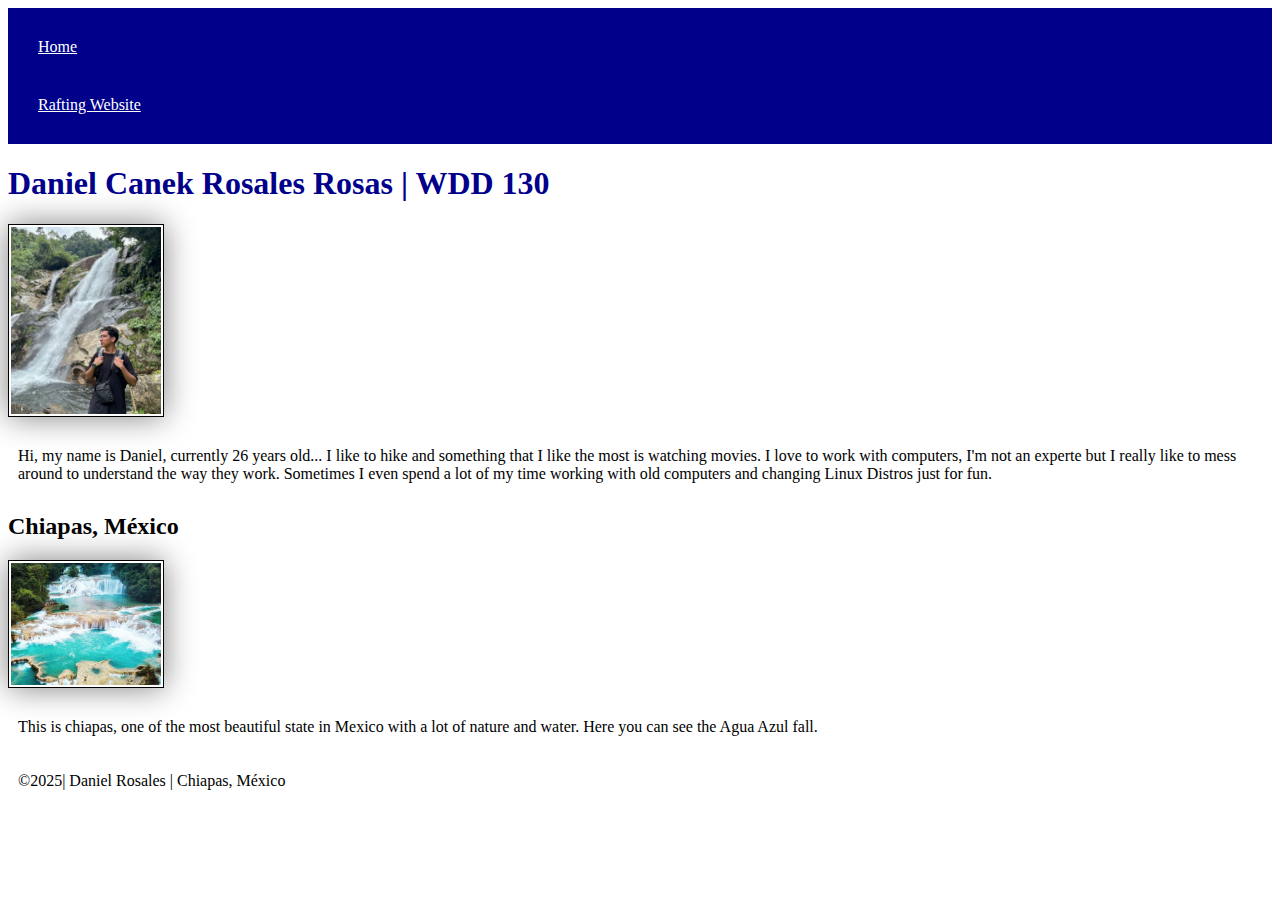
<file: index.html>
<!DOCTYPE html>
<html lang="en-US">

<head>
    <meta charset="utf-8">
    <meta name="viewport" content="widht=device-width,initial-scale=1.0">
    <title>Daniel Canek Rosales Rosas | WDD 130</title>

    <meta name="description"
        content="Daniel Canek Rosales Rosas Website made in VSCode for the course WDD130 for BYU-Idaho. The main purpose is to learn how to use HTML and CSS">
    <meta name="author" content="Daniel Canek Rosales Rosas">

    <link rel="stylesheet" href="styles/styles.css">
</head>

<body>
    <header>
        <nav>
            <a href="#">Home</a>
            <a href="wwr/">Rafting Website</a>
        </nav>
    </header>
    <main>
        <h1>Daniel Canek Rosales Rosas | WDD 130</h1>
        <img src="images/profile.jpg" alt="Daniel" width="200">
        <p>Hi, my name is Daniel, currently 26 years old...
            I like to hike and something that I like the most is watching movies.
            I love to work with computers, I'm not an experte but I really like to mess around
            to understand the way they work. Sometimes I even spend a lot of my time
            working with old computers and changing Linux Distros just for fun. </p>
    </main>
    <aside>
        <h2>Chiapas, México</h2>
        <img src="images/cascadas.jpg" alt="Cascadas Agua Azul Chiapas">
        <p>This is chiapas, one of the most beautiful state in Mexico with a lot of nature and water. Here you can see
            the Agua Azul fall.</p>
    </aside>

    <footer>
        <p>©2025| Daniel Rosales | Chiapas, México </p>
    </footer>
</body>

</html>
</file>
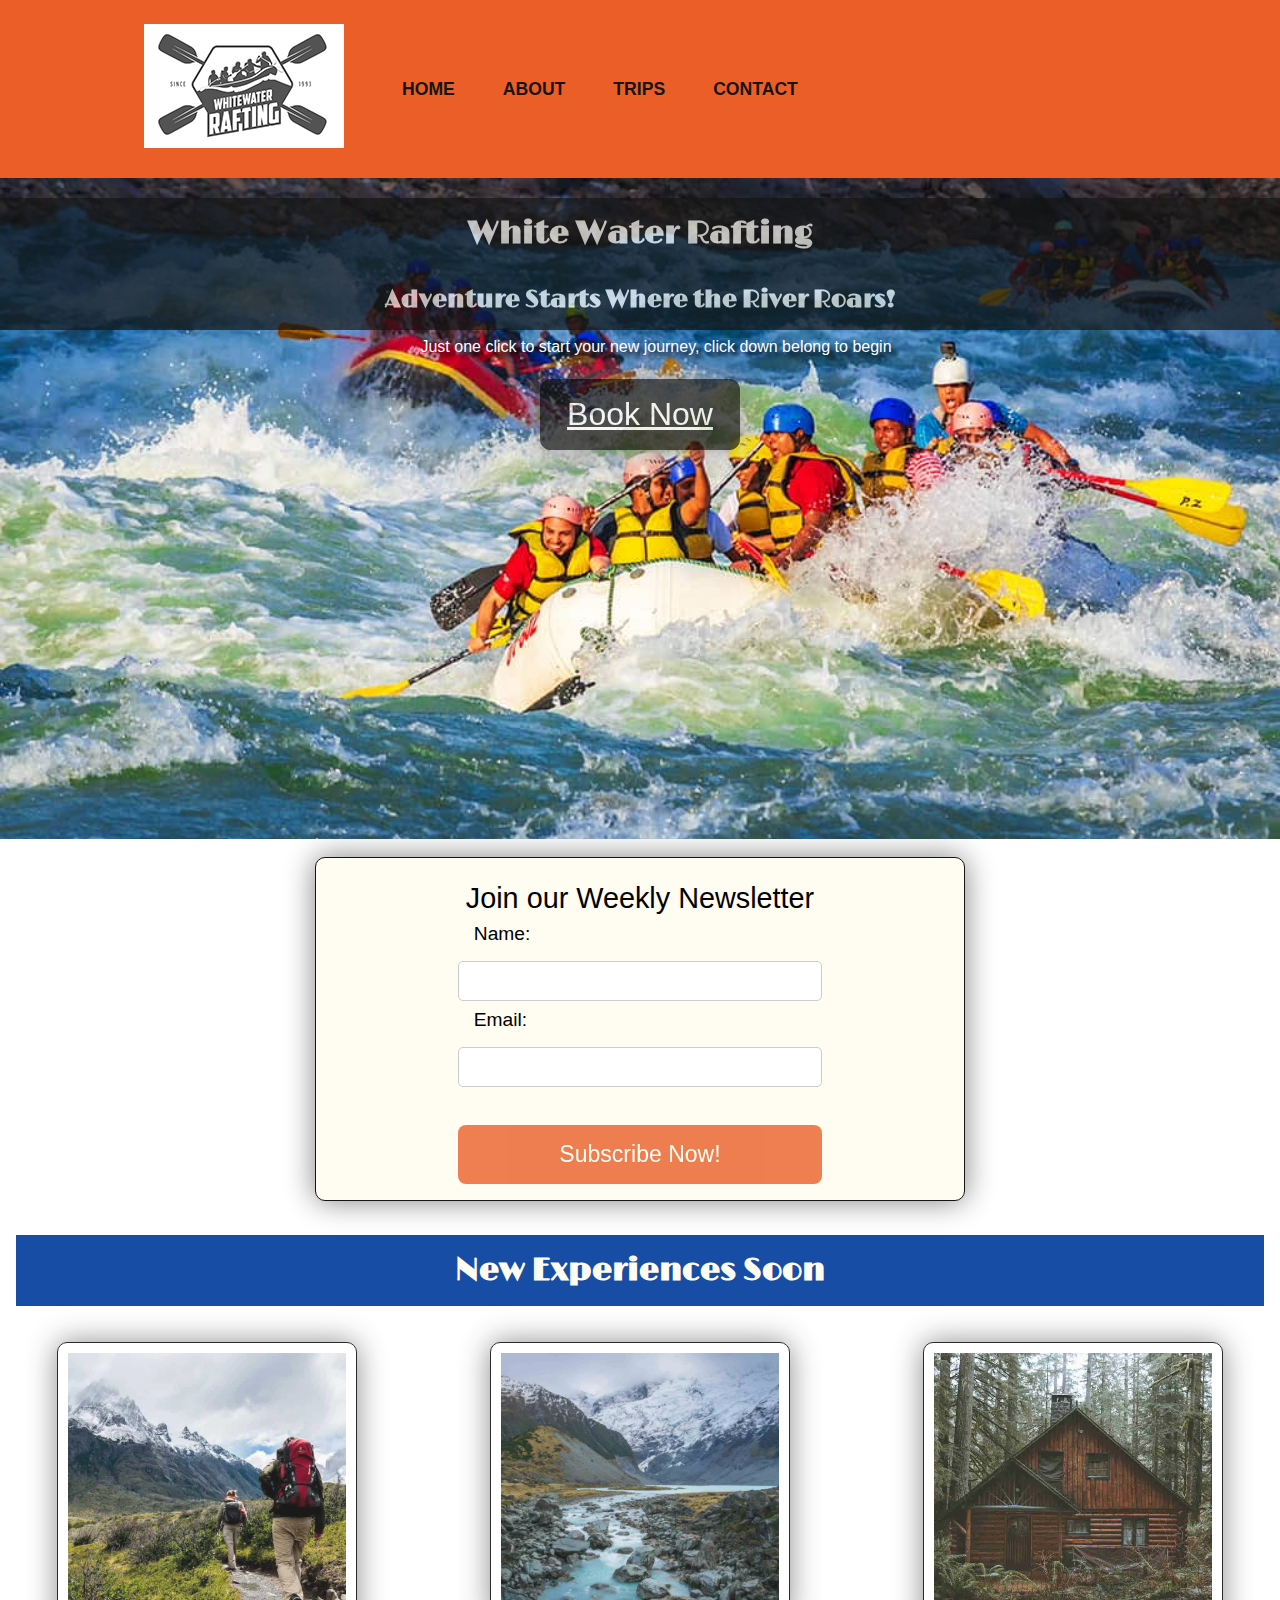
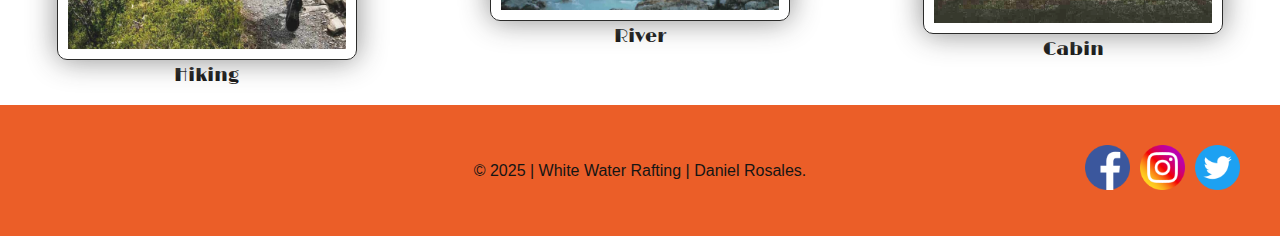
<file: wwr/index.html>
<!DOCTYPE html>
<html lang="en-US">

<head>
    <meta charset="UTF-8">
    <meta name="viewport" content="width=device-width, initial-scale=1.0">
    <title>Home White Water Rafting</title>
    <meta name="author" content="Daniel Canek Rosales Rosas">
    <meta name="description"
        content="White Water Rafting Home Page, It brings to the customer the basic information about the company and the services offered.">

    <link rel="preconnect" href="https://fonts.googleapis.com">
    <link rel="preconnect" href="https://fonts.gstatic.com" crossorigin>
    <link
        href="https://fonts.googleapis.com/css2?family=Limelight&family=Red+Hat+Text:ital,wght@0,300..700;1,300..700&display=swap"
        rel="stylesheet">

    <link rel="stylesheet" href="styles/rafting.css">
</head>

<body>
    <header>
        <nav>
            <a href="index.html">
                <img src="images/wwr-logo.png" alt="wwr-logo">
            </a>
            <nav>
                <ul class="navigation">
                    <li><a href="index.html">HOME</a></li>
                    <li><a href="about.html">ABOUT</a></li>
                    <li><a href="trips.html">TRIPS</a></li>
                    <li><a href="contact.html">CONTACT</a></li>
                </ul>
            </nav>
        </nav>
    </header>
    <main>
        <div class="hero">
            <img src="images/banner-home.jpg" alt="Home-Rafting-Banner">
            <h1>White Water Rafting </h1>
            <h2>Adventure Starts Where the River Roars!</h2>
            <p>Just one click to start your new journey, click down belong to begin</p>
            <div class="learn-more">
                <a href="trips.html" target="_blank" class="fakeb"> Book Now</a>
            </div>
        </div><br>
        <div class="newsletter">
            <form>
                <fieldset>
                    <legend>Join our Weekly Newsletter</legend>
                    <label for="username">Name:</label>
                    <input type="text" name="username" id="username">
                    <label for="usermail">Email:</label>
                    <input type="email" name="email" id="usermail"><br>
                    <button type="submit">Subscribe Now!</button>
                </fieldset>
            </form>
        </div><br>
        <div class="three-img">
            <h2>New Experiences Soon</h2>
            <figure>
                <img src="images/hiking.jpg" alt="Hiking">
                <figcaption>Hiking</figcaption>
            </figure>
            <figure>
                <img src="images/river.jpg" alt="River">
                <figcaption>River</figcaption>
            </figure>
            <figure>
                <img src="images/cabin1.jpg" alt="Cabin">
                <figcaption>Cabin</figcaption>
            </figure>
        </div><br>
    </main>
    <footer>
        <p>© 2025 | White Water Rafting | Daniel Rosales.</p>
        <nav class="social_media">
            <a href="https://www.facebook.com">
                <img src="images/facebook.png" alt="Facebook">
            </a>
            <a href="https://www.instagram.com">
                <img src="images/instagram.png" alt="Instagram">
            </a>
            <a href="https://x.com">
                <img src="images/twitter.png" alt="Twitter">
            </a>
        </nav>
    </footer>
</body>

</html>
</file>
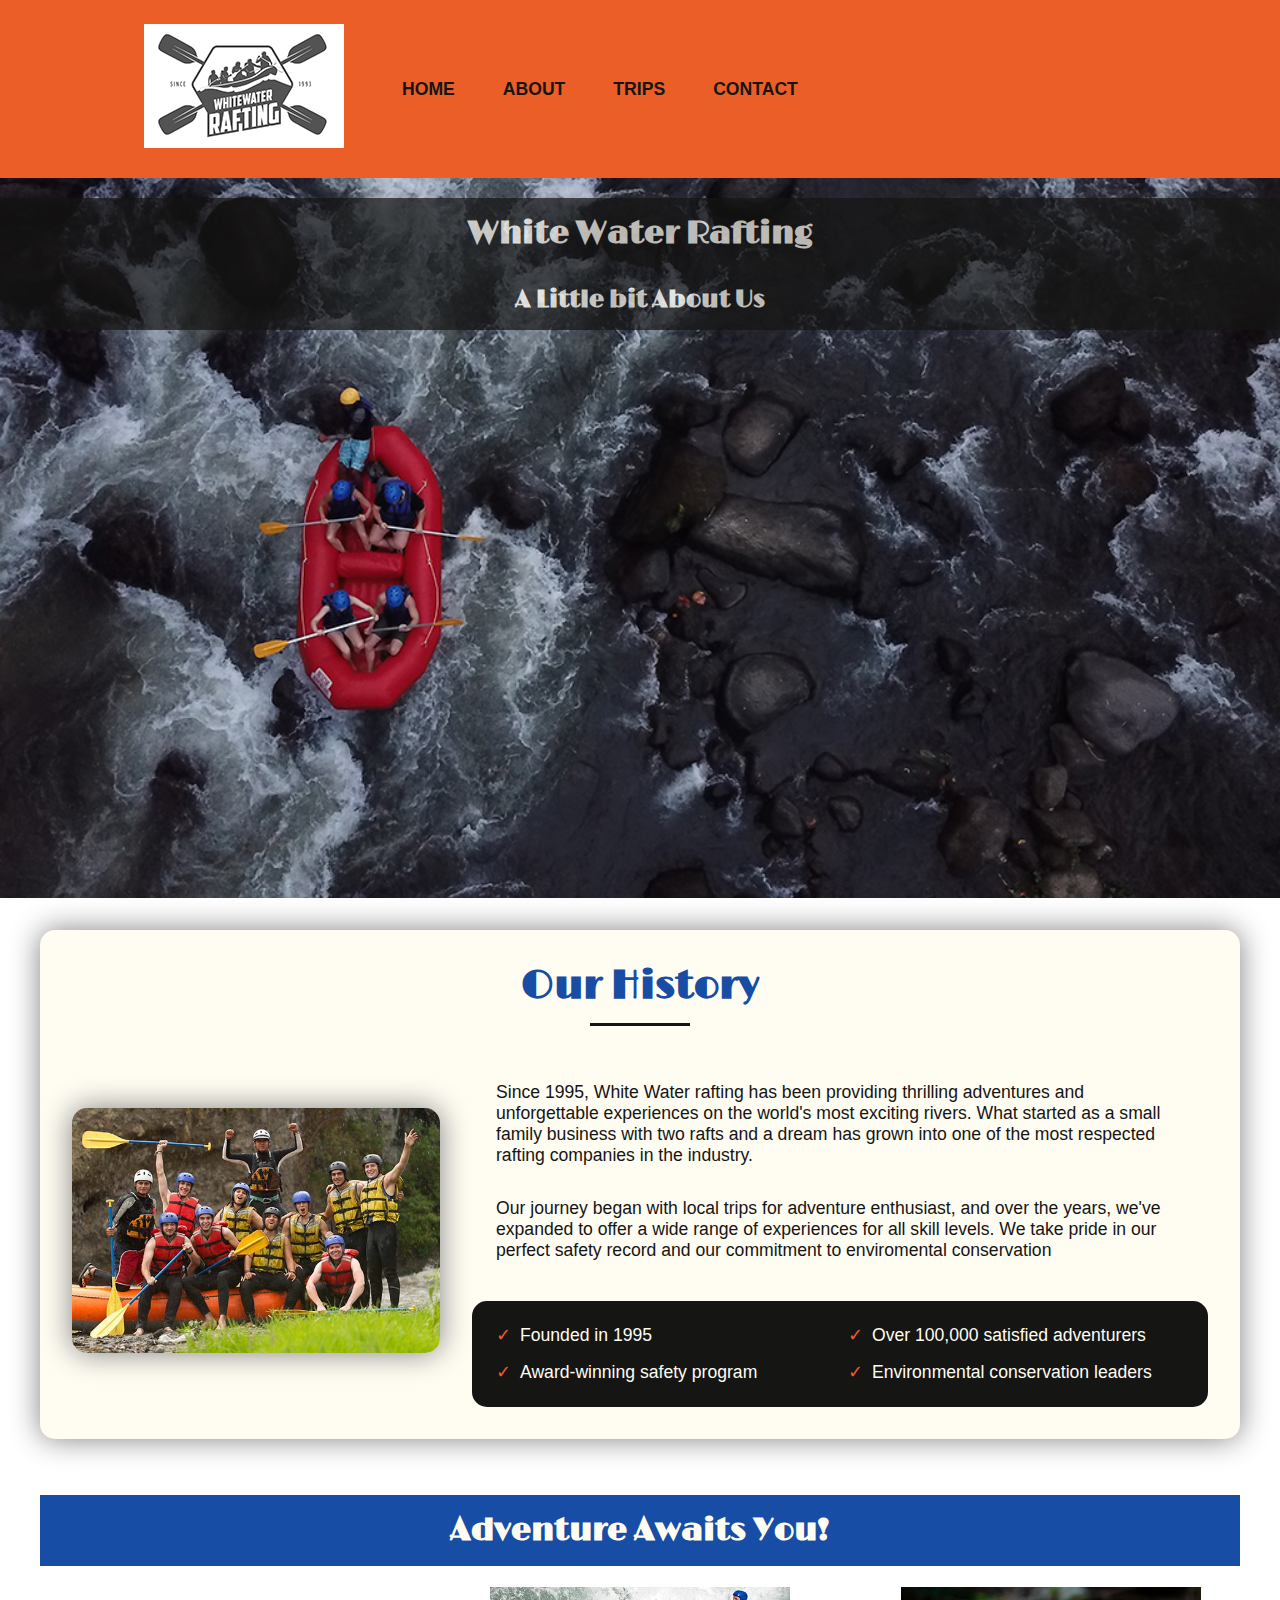
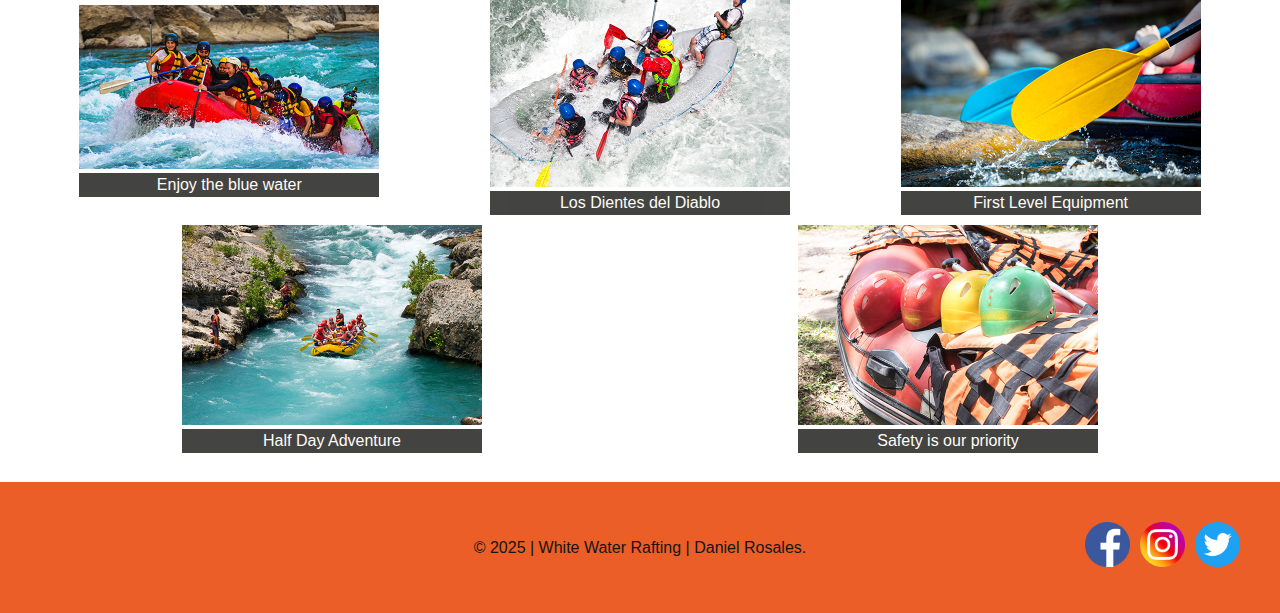
<file: wwr/about.html>
<!DOCTYPE html>
<html lang="en-US">

<head>
    <meta charset="UTF-8">
    <meta name="viewport" content="width=device-width, initial-scale=1.0">
    <title>About Us</title>
    <meta name="author" content="Daniel Canek Rosales Rosas">
    <meta name="description" content="White Water Rifting Plan, for BYU Idaho program.">

    <link rel="preconnect" href="https://fonts.googleapis.com">
    <link rel="preconnect" href="https://fonts.gstatic.com" crossorigin>
    <link
        href="https://fonts.googleapis.com/css2?family=Limelight&family=Red+Hat+Text:ital,wght@0,300..700;1,300..700&display=swap"
        rel="stylesheet">

    <link rel="stylesheet" href="styles/rafting.css">
</head>

<body>
    <header>
        <nav>
            <a href="index.html">
                <img src="images/wwr-logo.png" alt="wwr-logo">
            </a>
            <nav>
                <ul class="navigation">
                    <li><a href="index.html">HOME</a></li>
                    <li><a href="about.html">ABOUT</a></li>
                    <li><a href="trips.html">TRIPS</a></li>
                    <li><a href="contact.html">CONTACT</a></li>
                </ul>
            </nav>
        </nav>
    </header>
    <main>
        <div class="hero">
            <img src="images/rafting-banner.jpg" alt="Rafting-Banner">
            <h1>White Water Rafting </h1>
            <h2>A Little bit About Us</h2>
        </div>
        <section class="history">
            <h2>Our History</h2>
            <div class="history-content">
                <div class="history-img">
                    <img src="images/rafting-happycust.jpg" alt="Happy-customers">
                </div>
                <div class="history-text">
                    <p>Since 1995, White Water rafting has been providing thrilling adventures and unforgettable experiences
                    on the world's most exciting rivers. What started as a small family business with two rafts and a dream
                    has grown into one of the most respected rafting companies in the industry.</p>
                    <p>Our journey began with local trips for adventure enthusiast, and over the years, we've expanded to
                    offer a wide range of experiences for all skill levels. We take pride in our perfect safety
                    record and our commitment to enviromental conservation</p>
                    <div class="history-highlights">
                        <ul>
                            <li>Founded in 1995</li>
                            <li>Over 100,000 satisfied adventurers</li>
                            <li>Award-winning safety program</li>
                            <li>Environmental conservation leaders</li>
                        </ul>
                    </div>
                </div>
            </div>
        </section>
        <section class="adventure">
            <h2>Adventure Awaits You!</h2>
            <figure>
                <img src="images/rafting.jpg" alt="Blue-wather">
                <figcaption>Enjoy the blue water</figcaption>
            </figure>
            <figure>
                <img src="images/rafting1.jpg" alt="White-wather">
                <figcaption>Los Dientes del Diablo</figcaption>
            </figure>
            <figure>
                <img src="images/rafting2.jpg" alt="Closeup">
                <figcaption>First Level Equipment</figcaption>
            </figure>
            <figure>
                <img src="images/rafting3.jpg" alt="Panoramic">
                <figcaption>Half Day Adventure</figcaption>
            </figure>
            <figure>
                <img src="images/rafting4.jpg" alt="Healmets">
                <figcaption>Safety is our priority</figcaption>

            </figure>

        </section>
    </main>
    <footer>
        <p>© 2025 | White Water Rafting | Daniel Rosales.</p>
        <nav class="social_media">
            <a href="https://www.facebook.com">
                <img src="images/facebook.png" alt="Facebook">
            </a>
            <a href="https://www.instagram.com">
                <img src="images/instagram.png" alt="Instagram">
            </a>
            <a href="https://x.com">
                <img src="images/twitter.png" alt="Twitter">
            </a>
        </nav>
    </footer>
</body>

</html>
</file>
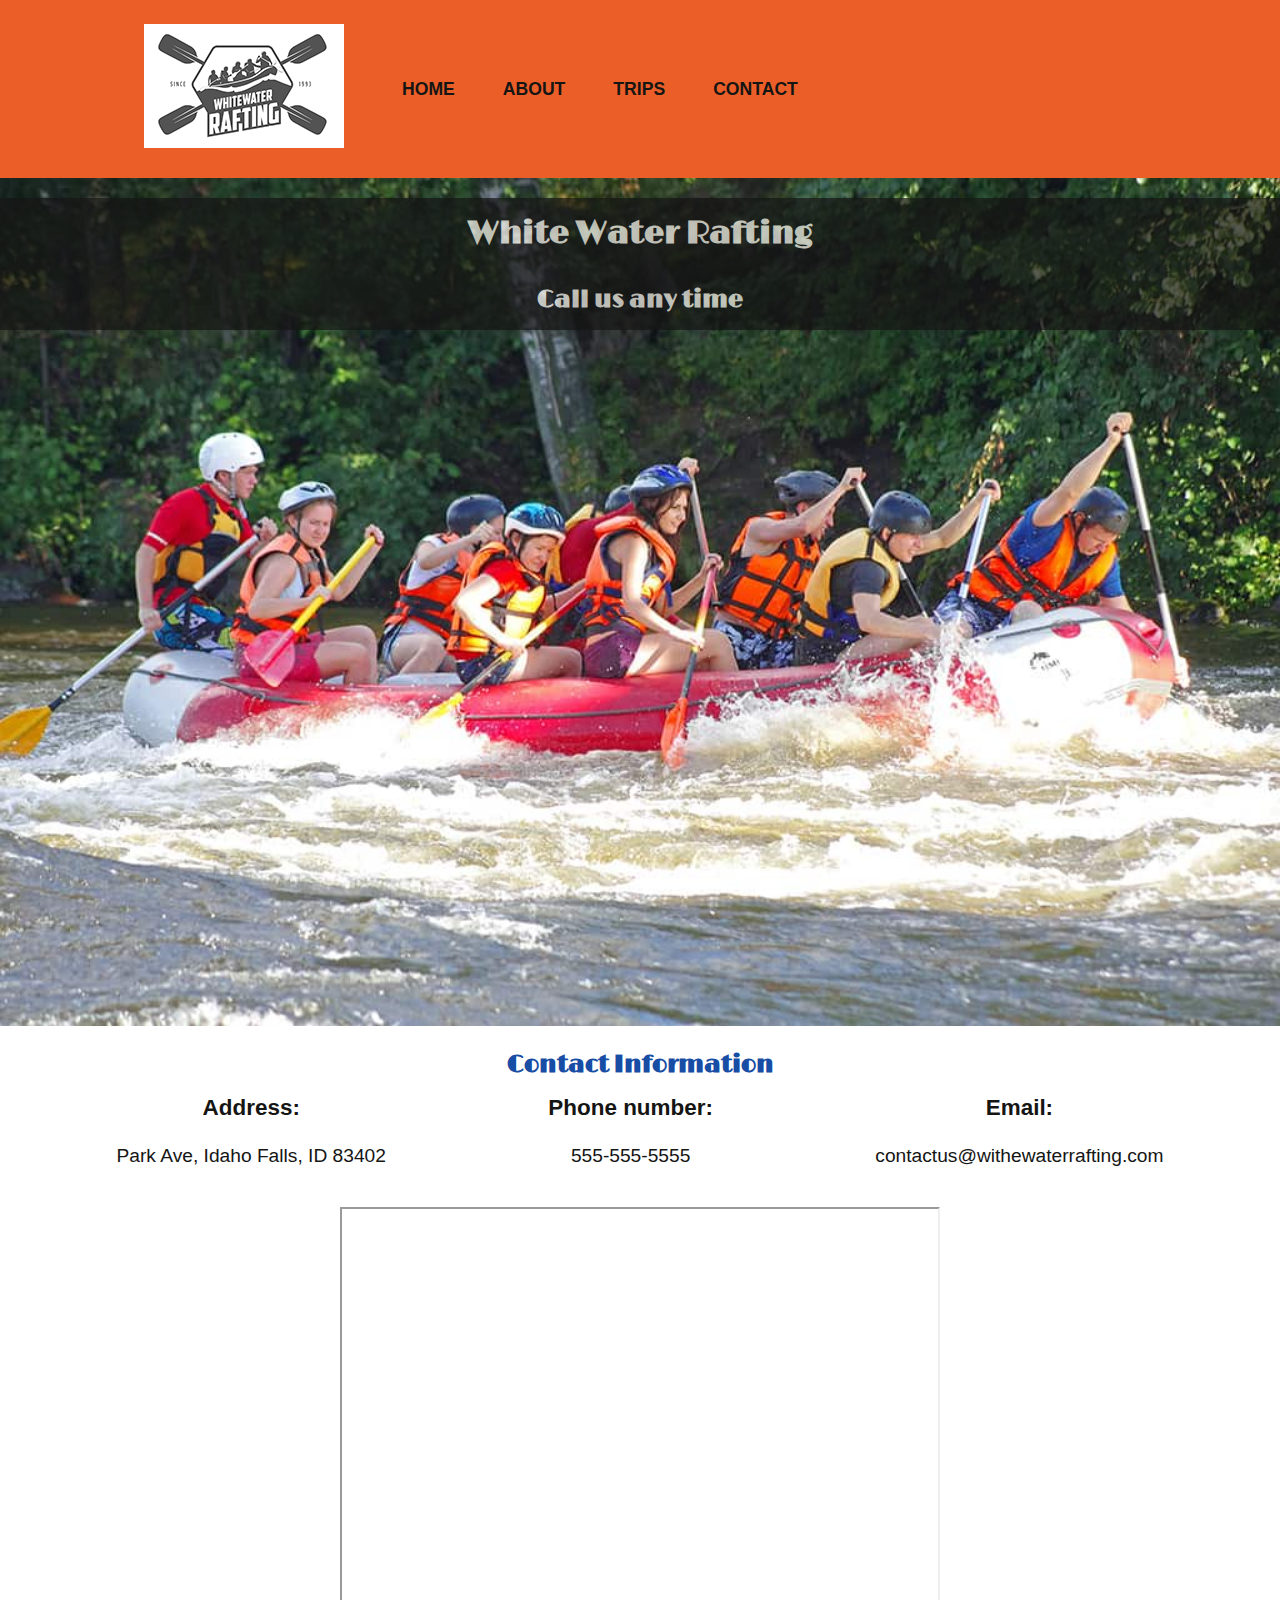
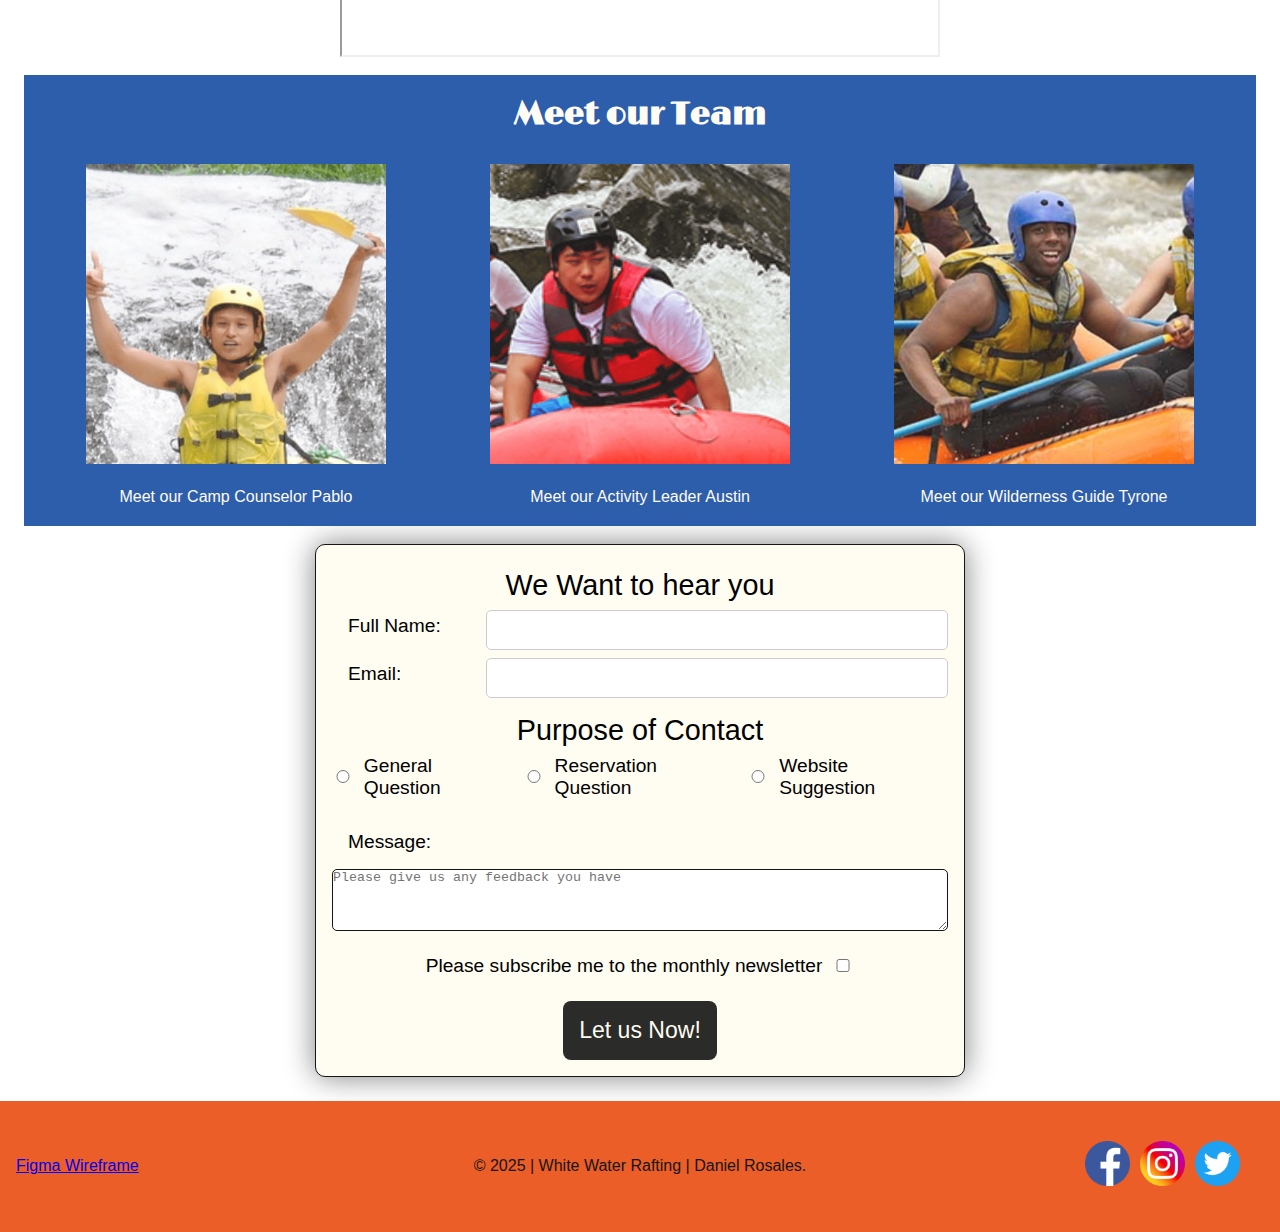
<file: wwr/contact.html>
<!DOCTYPE html>
<html lang="en-US">

<head>
    <meta charset="UTF-8">
    <meta name="viewport" content="width=device-width, initial-scale=1.0">
    <title>Contact White Water Rafting</title>
    <meta name="author" content="Daniel Canek Rosales Rosas">
    <meta name="contact information" content="Here you can contact us and see al the contact information you need, phone number, email, address, everything is here also we have a form so you can send us any feedback you have.">

    <link rel="preconnect" href="https://fonts.googleapis.com">
    <link rel="preconnect" href="https://fonts.gstatic.com" crossorigin>
    <link
        href="https://fonts.googleapis.com/css2?family=Limelight&family=Red+Hat+Text:ital,wght@0,300..700;1,300..700&display=swap"
        rel="stylesheet">

    <link rel="stylesheet" href="styles/rafting.css">
</head>

<body>
    <header>
        <nav>
            <a href="index.html">
                <img src="images/wwr-logo.png" alt="wwr-logo">
            </a>
            <nav>
                <ul class="navigation">
                    <li><a href="index.html">HOME</a></li>
                    <li><a href="about.html">ABOUT</a></li>
                    <li><a href="trips.html">TRIPS</a></li>
                    <li><a href="contact.html">CONTACT</a></li>
                </ul>
            </nav>
        </nav>
    </header>
    <main>
        <div class="hero">
            <img src="images/banner-contact.jpg" alt="Rafting-Banner">
            <h1>White Water Rafting </h1>
            <h2>Call us any time</h2>
        </div>
        <section class="contact">
            <h2>Contact Information</h2>
            <ul>
                <li>
                    <h3>Address:</h3>
                    <p>Park Ave, Idaho Falls, ID 83402</p>
                </li>
                <li>
                    <h3>Phone number:</h3>
                    <p>555-555-5555</p>
                </li>
                <li>
                    <h3>Email:</h3>
                    <p>contactus@withewaterrafting.com</p>
                </li>
            </ul>
            <div class="map">

                <iframe
                    src="https://www.google.com/maps/embed?pb=!1m14!1m12!1m3!1d755940.1269940671!2d-112.68568944522954!3d43.74969892024523!2m3!1f0!2f0!3f0!3m2!1i1024!2i768!4f13.1!5e0!3m2!1ses!2smx!4v1749176181455!5m2!1ses!2smx"
                    width="600" height="450" allowfullscreen="" loading="lazy"
                    referrerpolicy="no-referrer-when-downgrade"></iframe>
            </div><br>
            <div class="team">
                <h2>Meet our Team</h2>
                <div class="team-members">
                    <figure>
                        <img src="images/employee1.png" alt="Employee1">
                        <figcaption>Meet our Camp Counselor Pablo</figcaption>
                    </figure>
                    <figure>
                        <img src="images/employee2.png" alt="Employee2">
                        <figcaption>Meet our Activity Leader Austin </figcaption>
                    </figure>
                    <figure>
                        <img src="images/employee3.jpg" alt="Employee3">
                        <figcaption>Meet our Wilderness Guide Tyrone</figcaption>
                    </figure>
                </div>
            </div> <br>
            <div id="feedback">

                <form>
                    <fieldset>
                        <legend>We Want to hear you</legend>
                        <div class="form-item column2">
                            <label for="fullname">Full Name:</label>
                            <input type="text" id="fullname" name="fullname">
                        </div>
                        <div class="form-item column2">
                            <label for="useremail">Email:</label>
                            <input type="email" id="useremail" name="useremail">
                        </div>
                        <fieldset class="radio-purpose-field">
                            <legend>Purpose of Contact</legend>
                        <div class="radio-purpose">
                            <input id="general" name="purpose" type="radio" value="general">
                            <label for="general">General Question</label>
                            <input type="radio" id="reservation" name="purpose" value="reservation">
                            <label for="reservation">Reservation Question</label>
                            <input type="radio" id="suggestion" name="purpose" value="suggestion">
                            <label for="suggestion">Website Suggestion</label>
                        </div>
                            </fieldset>
                        <label for="message">Message:</label>
                        <textarea name="message" id="message" rows="4"
                            placeholder="Please give us any feedback you have"></textarea>
                        <div class="checkbox-group">
                            <label for="subscription">Please subscribe me to the monthly newsletter</label>
                            <input type="checkbox" id="subscription" name="subscription">
                        </div>
                        <div class="feedback-button">
                        <button type="submit">Let us Now!</button>
                        </div>
                    </fieldset>
                </form>
            </div>
        </section>
    </main>
    <footer>

        <div>
            <a
                href="https://www.figma.com/design/cFwJ3GHJa5tZ3SCVkfjip1/WWR-Wireframe?node-id=0-1&m=dev&t=gE7fR9YBp0Gkb1pt-1">Figma
                Wireframe</a>
        </div>
        <p>© 2025 | White Water Rafting | Daniel Rosales.</p>
        <nav class="social_media">
            <a href="https://www.facebook.com">
                <img src="images/facebook.png" alt="Facebook">
            </a>
            <a href="https://www.instagram.com">
                <img src="images/instagram.png" alt="Instagram">
            </a>
            <a href="https://x.com">
                <img src="images/twitter.png" alt="Twitter">
            </a>
        </nav>
    </footer>
</body>

</html>
</file>
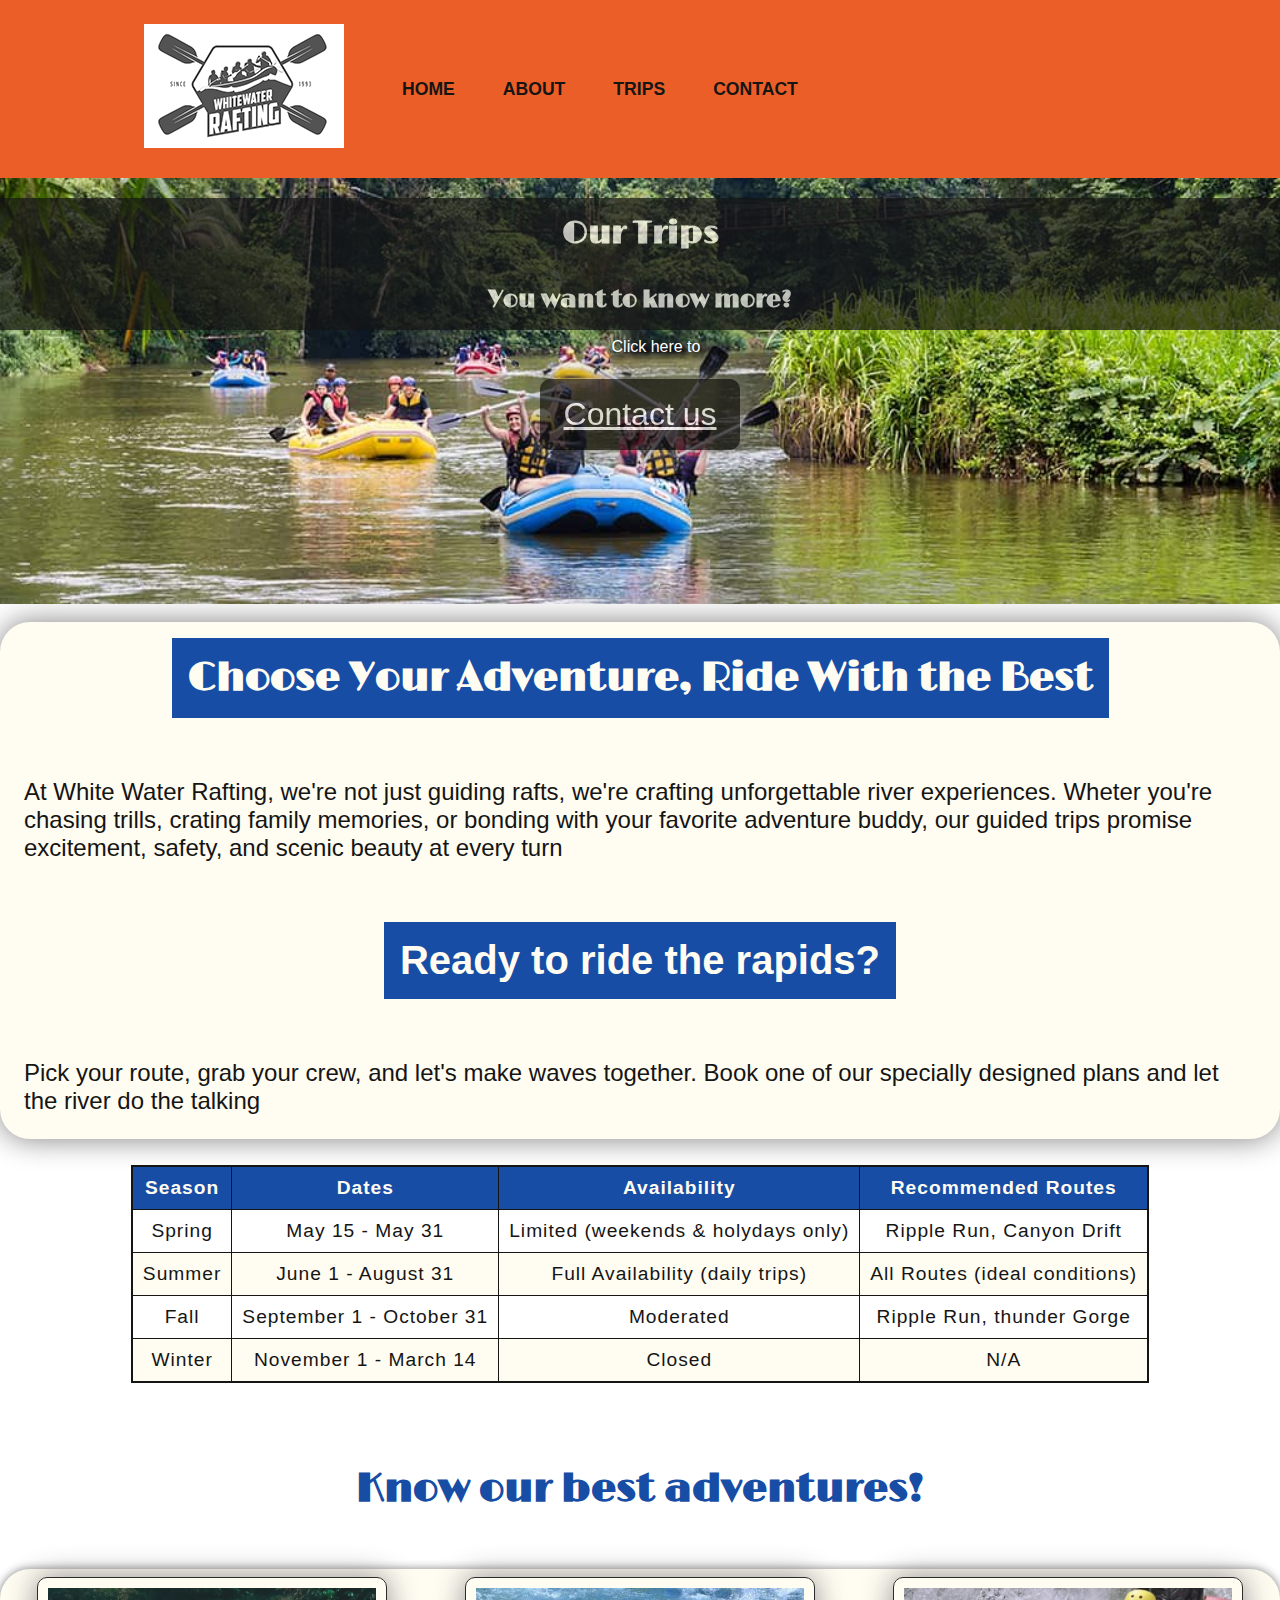
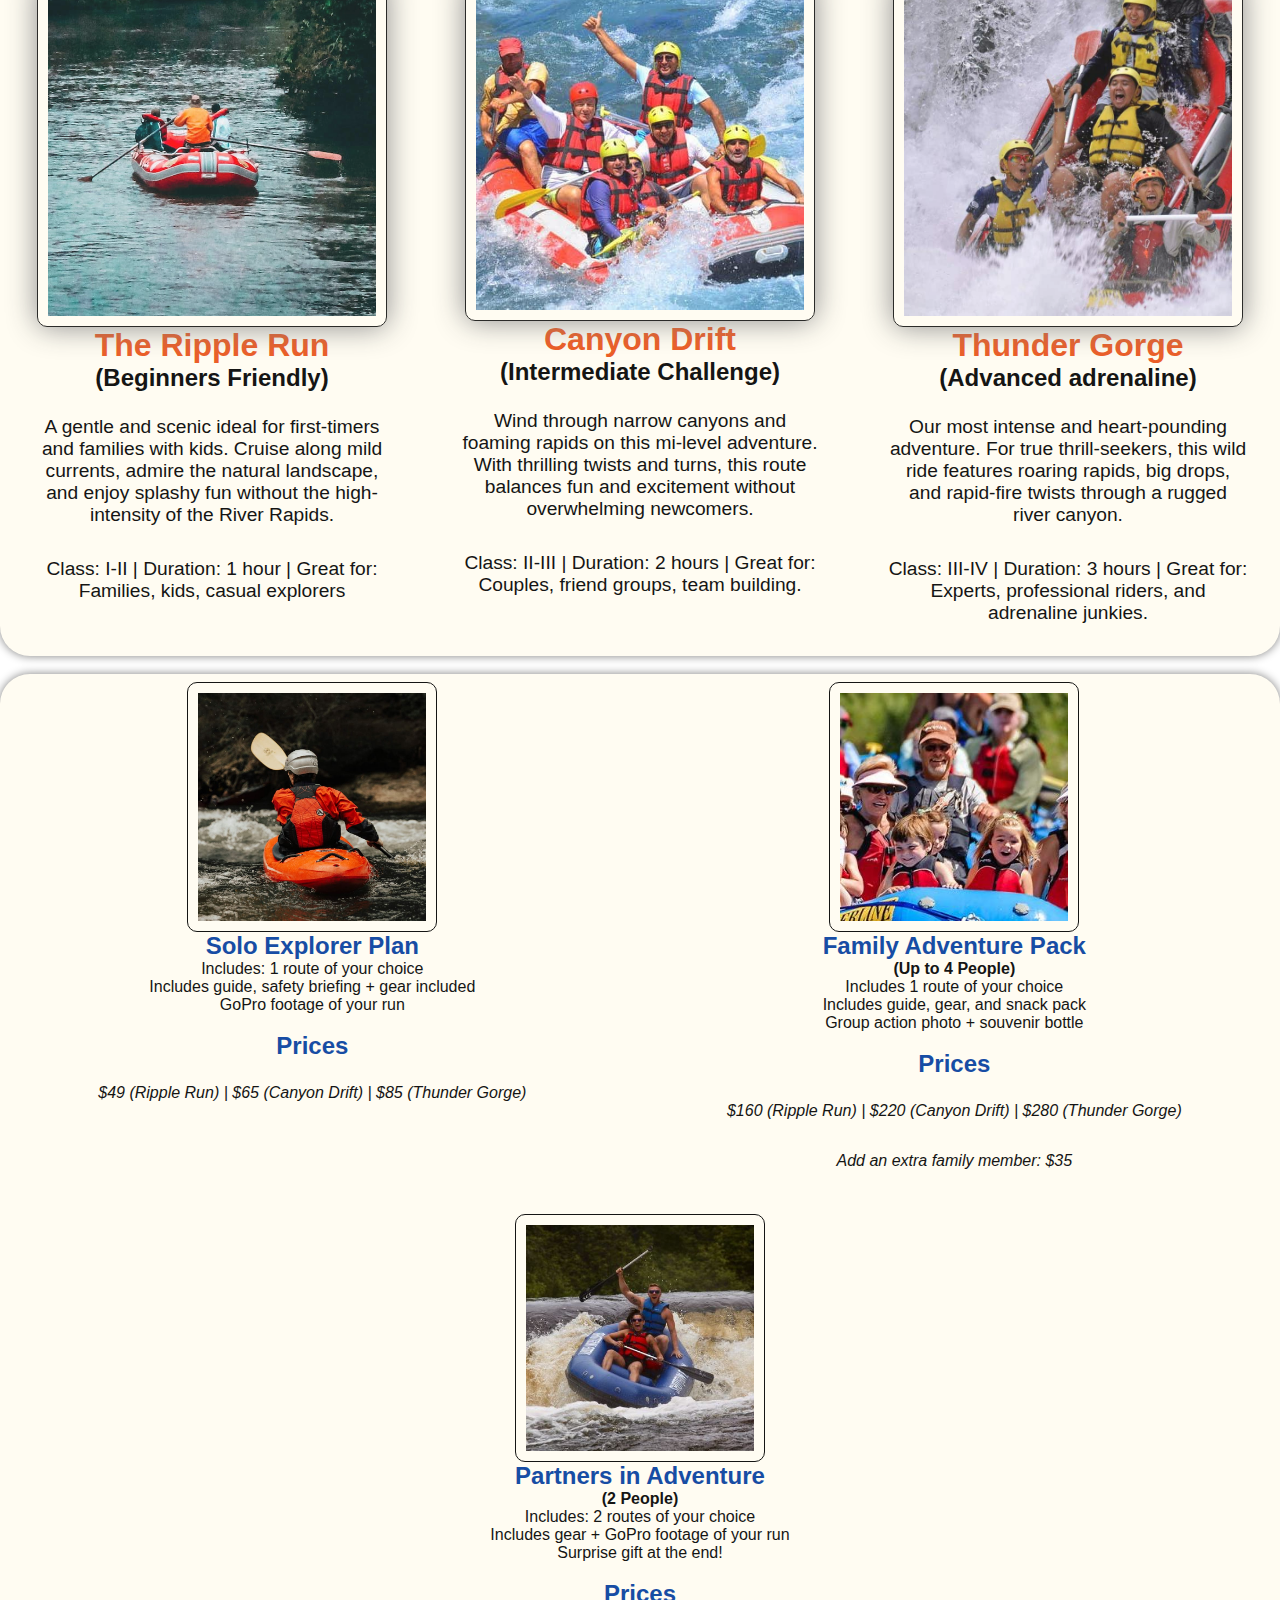
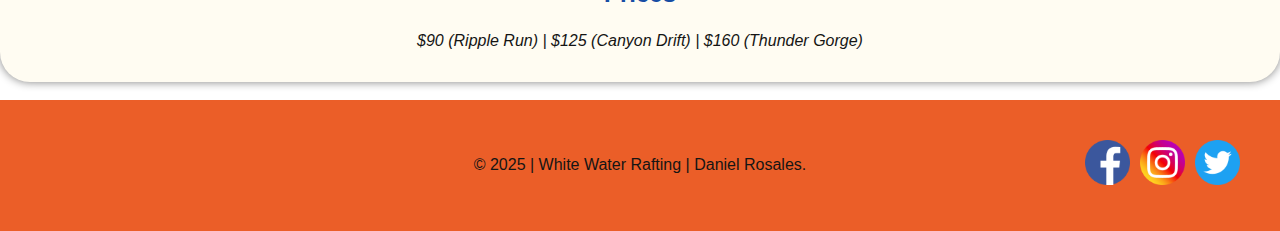
<file: wwr/trips.html>
<!DOCTYPE html>
<html lang="en-US">

<head>
    <meta charset="UTF-8">
    <meta name="viewport" content="width=device-width, initial-scale=1.0">
    <title>Trips White Water Rafting</title>
    <meta name="author" content="Daniel Canek Rosales Rosas">
    <meta name="description"
        content="Trip section of the website, it has the trips information and the packages available.">

    <link rel="preconnect" href="https://fonts.googleapis.com">
    <link rel="preconnect" href="https://fonts.gstatic.com" crossorigin>
    <link
        href="https://fonts.googleapis.com/css2?family=Limelight&family=Red+Hat+Text:ital,wght@0,300..700;1,300..700&display=swap"
        rel="stylesheet">

    <link rel="stylesheet" href="styles/rafting.css">
</head>

<body>
    <header>
        <nav>
            <a href="index.html">
                <img src="images/wwr-logo.png" alt="wwr-logo">
            </a>
            <nav>
                <ul class="navigation">
                    <li><a href="index.html">HOME</a></li>
                    <li><a href="about.html">ABOUT</a></li>
                    <li><a href="trips.html">TRIPS</a></li>
                    <li><a href="contact.html">CONTACT</a></li>
                </ul>
            </nav>
        </nav>
    </header>
    <main>
        <div class="hero">
            <img src="images/banner-trips.jpg" alt="Home-Rafting-Banner">
            <h1>Our Trips </h1>
            <h2>You want to know more?</h2>
            <p>Click here to</p>
            <div class="to-contacts">
                <a href="contact.html" target="_blank"
                class="fakeb">Contact us</a>
            </div>
        </div><br>
        <div class="trips">
            <div class="trip-intro">
                <h2>Choose Your Adventure, Ride With the Best</h2>
                <p>
                    At White Water Rafting, we're not just guiding rafts, we're crafting unforgettable river
                    experiences. Wheter you're chasing trills,
                    crating family memories, or bonding with your favorite adventure buddy, our guided trips promise
                    excitement, safety, and scenic beauty at
                    every turn
                </p>
                <h3>Ready to ride the rapids?</h3>
                <p>Pick your route, grab your crew, and let's make waves together. Book one of our specially designed
                    plans and let the river do the talking</p>
            </div><br>
            <section class="table">
                <table>
                    <thead>
                        <tr>
                            <th>Season</th>
                            <th>Dates</th>
                            <th>Availability</th>
                            <th>Recommended Routes</th>
                        </tr>
                    </thead>
                    <tbody>
                        <tr>
                            <td>Spring</td>
                            <td>May 15 - May 31</td>
                            <td>Limited (weekends & holydays only)</td>
                            <td>Ripple Run, Canyon Drift</td>
                        </tr>
                        <tr>
                            <td>Summer</td>
                            <td>June 1 - August 31</td>
                            <td>Full Availability (daily trips)</td>
                            <td>All Routes (ideal conditions)</td>
                        </tr>
                        <tr>
                            <td>Fall</td>
                            <td>September 1 - October 31</td>
                            <td>Moderated</td>
                            <td>Ripple Run, thunder Gorge</td>
                        </tr>
                        <tr>
                            <td>Winter</td>
                            <td>November 1 - March 14</td>
                            <td>Closed</td>
                            <td>N/A</td>
                        </tr>
                    </tbody>
                </table>
            </section><br>
            <section class="headertrip">
                <h2>Know our best adventures!</h2>
            </section>
            <section class="trip-options">
                <div class="trip1 col1">
                    <img src="images/route1.jpg" alt="Rafting-Route1">
                    <h4>The Ripple Run</h4>
                    <h5>(Beginners Friendly)</h5>
                    <p>
                        A gentle and scenic ideal for first-timers and families with kids. Cruise along mild currents,
                        admire the natural landscape,
                        and enjoy splashy fun without the high-intensity of the River Rapids.
                    </p>
                    <p>
                        Class: I-II | Duration: 1 hour | Great for: Families, kids, casual explorers
                    </p>
                </div>
                <div class="trip2 col1">
                    <img src="images/route2.jpg" alt="Rafting-Route2">
                    <h4>Canyon Drift</h4>
                    <h5>(Intermediate Challenge)</h5>
                    <p>
                        Wind through narrow canyons and foaming rapids on this mi-level adventure. With thrilling twists
                        and turns,
                        this route balances fun and excitement without overwhelming newcomers.
                    </p>
                    <p>
                        Class: II-III | Duration: 2 hours | Great for: Couples, friend groups, team building.
                    </p>
                </div>
                <div class="trip3 col1">
                    <img src="images/route3.jpg" alt="Rafting-Route3">
                    <h4>Thunder Gorge</h4>
                    <h5>(Advanced adrenaline)</h5>
                    <p>
                        Our most intense and heart-pounding adventure. For true thrill-seekers, this wild ride features
                        roaring rapids,
                        big drops, and rapid-fire twists through a rugged river canyon.
                    </p>
                    <p>
                        Class: III-IV | Duration: 3 hours | Great for: Experts, professional riders, and adrenaline
                        junkies.
                    </p>
                </div>
            </section>
            <br>
            <section class="trip-packs">
                <div class="pack1">
                    <img src="images/pack1.jpg" alt="Rafting-Pack1">
                    <h4>Solo Explorer Plan</h4>
                    <ul>
                        <li>Includes: 1 route of your choice</li>
                        <li>Includes guide, safety briefing + gear included</li>
                        <li>GoPro footage of your run</li>
                    </ul>
                    <br>
                    <h4>Prices</h4>
                    <p>$49 (Ripple Run) | $65 (Canyon Drift) | $85 (Thunder Gorge)</p>
                </div>
                <div class="pack2">
                    <img src="images/pack2.jpg" alt="Rafting-Pack2">
                    <h4>Family Adventure Pack</h4>
                    <h5>(Up to 4 People)</h5>
                    <ul>
                        <li>Includes 1 route of your choice </li>
                        <li>Includes guide, gear, and snack pack</li>
                        <li>Group action photo + souvenir bottle</li>
                    </ul>
                    <br>
                    <h4>Prices</h4>
                    <p>$160 (Ripple Run) | $220 (Canyon Drift) | $280 (Thunder Gorge)</p>
                    <p>Add an extra family member: $35</p>
                </div>
                <div class="pack3">
                    <img src="images/pack3.jpg" alt="Rafting-Pack3">
                    <h4>Partners in Adventure</h4>
                    <h5>(2 People)</h5>
                    <ul>
                        <li>Includes: 2 routes of your choice</li>
                        <li>Includes gear + GoPro footage of your run</li>
                        <li>Surprise gift at the end!</li>
                    </ul>
                    <br>
                    <h4>Prices</h4>
                    <p>$90 (Ripple Run) | $125 (Canyon Drift) | $160 (Thunder Gorge)</p>
                </div>
            </section>
        </div><br>
    </main>
    <footer>
        <p>© 2025 | White Water Rafting | Daniel Rosales.</p>
        <nav class="social_media">
            <a href="https://www.facebook.com">
                <img src="images/facebook.png" alt="Facebook">
            </a>
            <a href="https://www.instagram.com">
                <img src="images/instagram.png" alt="Instagram">
            </a>
            <a href="https://x.com">
                <img src="images/twitter.png" alt="Twitter">
            </a>
        </nav>
    </footer>
</body>

</html>
</file>
<file: styles/styles.css>
nav {
    background-color: darkblue;
    padding: 10px;
}

nav a {
    color: white;
    display: block;
    padding: 20px;
}

h1 {
    color: darkblue;
}

img {
    width: 150px;
    height: auto;
    border: 1px solid black;
    padding: 2px;
    box-shadow: 0 0 30px gray;
}

p {
    padding: 10px;
}
</file>
<file: wwr/styles/rafting.css>
:root {
    --primary-color: #174da4;
    /*Polynesian blue*/
    --secondary-color: #fffcf2;
    /*Floral white*/
    --accent1-color: #151514;
    /*Timber-wolf*/
    --accent2-color: #eb5e28;
    /*Eerie black*/
    --heading-font: "limelight", serif;
    --body-font: "red-hat-text", sans-serif;
}

* {
    margin: 0;
    padding: 0;
    box-sizing: border-box;
}

body {
    color: var(--accent1-color);
}

body {
    font-family: var(--body-font);
}

header,
main,
footer {
    width: auto;
    margin: 0 auto;
}

header {
    display: grid;
    grid-template-columns: 120px 1fr 1fr;
    align-items: center;
    background-color: var(--accent2-color);
}

nav {
    display: grid;

}

nav {
    grid-column: 2/3;
    grid-row: 1/2;
    display: flex;
    justify-content: flex-end;
    align-items: center;
    gap: 10px;
    font-size: 1.2rem;
    font-family: var(--heading-font), serif;
}

.navigation {
    display: flex;
    flex-flow: row;
    list-style: none;
    padding: 0;
    margin: 0;
    width: 100%;
}

.navigation li {
    display: flex;
    align-items: center;
    justify-content: space-around;
    list-style: none;
    padding: 0;
    flex: 1 1 auto;

}

.navigation a {
    display: block;
    padding: 1rem 1.5rem;
    font-family: var(--body-font), serif;
    color: var(--accent1-color);
    font-size: 1.1rem;
    font-weight: 700;
    text-decoration: none;
    text-transform: uppercase;
    transition: all 0.3s ease;
}

.navigation a:hover {
    color: var(--secondary-color);
    background-color: var(--accent1-color);
    transform: translateY(-2px);
}

.navigation a.active {
    transform: translateY(0);
}



/* The Menu*/
h1,
h2 {
    font-family: var(--heading-font), serif;
    color: var(--primary-color);
}

nav,
p,
section,
article {
    margin: 16px;
    padding: 8px;
}

.social_media a {
    text-decoration: none;
}

.hero {
    position: relative;
}

.hero img {
    display: block;
    width: 100%;
    height: auto;
}

.hero h1 {
    position: absolute;
    top: 20px;
    width: 100%;
    padding: 16px;
    text-align: center;
    opacity: 0.7;
    background-color: var(--accent1-color);
    color: var(--secondary-color);
}

.history {
    max-width: 1200px;
    margin: 2rem auto;
    padding: 2rem;
    background-color: var(--secondary-color);
    border-radius: 15px;
    box-shadow: 0 0 30px gray;
}

.history h2 {
    text-align: center;
    font-size: 2.5rem;
    margin-bottom: 2rem;
    position: relative;
    padding-bottom: 1rem;
}

.history h2::after {
    content: '';
    position: absolute;
    bottom: 0;
    left: 50%;
    transform: translateX(-50%);
    width: 100px;
    height: 3px;
    background-color: var(--accent1-color);
}

.history-content {
    display: grid;
    grid-template-columns: 1fr 2fr;
    gap: 2rem;
    align-items: center;
}

.history-img img {
    width: 100%;
    height: auto;
    border-radius: 15px;
    box-shadow: 0 0 30px gray;
}

.history-text {
    font-size: 1.1rem;
}

.history-text p {
    margin-bottom: 1rem;
}

.history-highlights {
    margin-top: 2rem;
    padding: 1.5rem;
    background-color: var(--accent1-color);
    border-radius: 15px;
    color: var(--secondary-color);
}

.history-highlights ul {
    list-style: none;
    padding: 0;
    display: grid;
    grid-template-columns: repeat(2, 1fr);
    gap: 1rem;
}

.history-highlights li {
    position: relative;
    padding-left: 1.5rem;
}

.history-highlights li::before {
    content: '✓';
    position: absolute;
    left: 0;
    color: var(--accent2-color);

}

/* Pictures */

.adventure h2 {
    text-align: center;
    font-size: 2rem;
    margin: 1rem;
    width: 100%;
    padding: 1rem;
    background-color: var(--primary-color);
    color: var(--secondary-color);
}

.adventure {
    display: flex;
    flex-flow: row wrap;
}

.adventure img {
    width: 300px;
    height: auto;
}

/* Captions of images */

.adventure figure {
    border: thin;
    padding: 5px;
    margin: auto;
}

.adventure figcaption {
    text-align: center;
    background-color: var(--accent1-color);
    color: var(--secondary-color);
    padding: 3px;
    opacity: 0.8;
}

/*This area is for the CONTACT space*/
/*Contact Information Area*/
.contact h2 {
    display: block;
    text-align: center;
}

.contact ul {
    display: flex;
    flex-flow: row wrap;
    justify-content: space-around;
    list-style: none;
    padding: 0;
    font-size: 1.2rem;
    text-align: center;
}

.contact li {
    padding: 1rem;
}

/*The Maps area*/

.map {
    display: flex;
    flex-flow: row wrap;
    justify-content: space-around;
}

/*Meet our team area*/

.team {
    padding: 20px;
    text-align: center;
    background-color: var(--primary-color);
    opacity: 0.9;
}

.team h2 {
    margin-bottom: 30px;
    font-size: 2rem;
    color: var(--secondary-color);
}

.team-members {
    display: flex;
    justify-content: space-around;
    gap: 20px;
    margin: 0 auto;
    max-width: 1200px;
}

.team figure {
    flex: 1;
}

.team img {
    width: 100%;
    max-width: 300px;
    height: auto;
    margin-bottom: 10px;
}

.team figcaption {
    margin-top: 10px;
    font-size: 1em;
    color: var(--secondary-color);
}

/*The Feedback Form*/

form {
    width: 650px;
    margin: 0 auto;
    padding: 1rem;
    color: black;
    text-align: center;
    border-radius: 10px;
    font-family: var(--body-font), serif;
    font-size: 1.2rem;
    display: grid;
    border: 1px solid var(--accent1-color);
    box-shadow: 0 0 30px gray;
}

form {
    background-color: var(--secondary-color);
}

fieldset {
    display: grid;
    border: none;
    padding: 0;
    margin: 0 auto;
    grid-gap: 0.5rem;
}

legend {
    padding: 0.5rem;
    font-size: 1.5em;
}

label {
    text-align: left;
    padding-left: 1rem;
    margin-bottom: 0.5rem;
    gap: 10px;
}

input {
    width: 100%;
    padding: 0.5rem;
    border: 1px solid #ccc;
    border-radius: 5px;
    font-size: 1.2rem;
}

input [type="radio"] {
    width: 22px;
    height: 22px;
}

textarea {
    border: 1px solid var(--accent1-color);
    border-radius: 5px;
}

button {
    background-color: var(--accent1-color);
    color: var(--secondary-color);
    border: none;
    border-radius: .5rem;
    font-size: 1.2em;
    cursor: pointer;
    padding: 1rem;
}

.feedback-button button {
    opacity: 0.9;
}

button:hover {
    background-color: var(--accent2-color);
}

.form-item {
    display: grid;
    align-items: center;
}

.column2 {
    grid-template-columns: 1fr 3fr;
}

.radio-purpose-field {
    margin-bottom: 1.5rem;
    grid-auto-columns: 1fr 1fr 1fr;

}

.radio-purpose {
    display: flex;
    flex-direction: row;
    align-items: center;
    justify-content: space-between;
    gap: 10px
}

.radio-purpose input[type="radio"] {
    width: 22px;
    margin: 0;
}

.radio-purpose label {
    margin: 0;
    padding: 0;
}

.checkbox-group {
    display: flex;
    flex-direction: row;
    align-items: center;
    justify-content: center;
    gap: 10px;
    margin: 1rem 0;
}

.checkbox-group input[type="checkbox"] {
    width: 22px;
    margin: 0;
}

.checkbox-group label {
    margin: 0;
    padding: 0;
}

/*The INDEX (HOME) Section*/
/*The heading*/
.hero h2 {
    position: absolute;
    top: 91px;
    width: 100%;
    padding: 16px;
    text-align: center;
    opacity: 0.7;
    background-color: var(--accent1-color);
    color: var(--secondary-color);
}

.hero p {
    position: absolute;
    top: 136px;
    width: 100%;
    padding: 8px;
    text-align: center;
    color: white;
    text-shadow: black 0.3em 0.3em 0.3em;
}

.hero a {
    color: white;
    font-size: 2rem;
    text-shadow: black 0.3em 0.3em 0.3em;
    text-align: center;
    padding: 16px;
    margin: 0 auto;
    width: 200px;
    border-radius: 10px;
    cursor: pointer;
    transition: transform 0.2s;
}

.fakeb {
    display: block;
    margin: 0 auto;
    text-align: center;
    width: 350px;
    height: auto;
    border: 1px solid var(--accent1-color);
    border-radius: 10px;
    padding: 10px;
    box-shadow: 0 0 30px gray;
    background-color: var(--accent1-color);
}

.hero a:hover {
    color: var(--accent2-color);
    transform: scale(1.1);
}

.learn-more {
    position: absolute;
    top: 185px;
    text-align: center;
    width: 100%;
    padding: 16px;
    opacity: 0.7;
    color: var(--secondary-color);
}

/*Newsletter form*/
.newsletter button {
    background-color: var(--accent2-color);
    opacity: 0.8;
}

.newsletter button:hover {
    background-color: var(--accent1-color);
}

/*More Services*/
.three-img h2 {
    display: block;
    text-align: center;
    font-size: 2rem;
    margin: 1rem;
    width: 100%;
    padding: 1rem;
    background-color: var(--primary-color);
    color: var(--secondary-color);
}

.three-img {
    display: flex;
    flex-flow: row wrap;
    justify-content: space-around;
    gap: 20px;
    margin: 0 auto;
}

.three-img img {
    width: 300px;
    height: auto;
    border: 1px solid var(--accent1-color);
    border-radius: 10px;
    padding: 10px;
    opacity: 0.9;
    box-shadow: 0 0 30px gray;
    transition: transform 0.2s;
    cursor: pointer;
}

.three-img img:hover {
    transform: scale(1.05);
    background-color: var(--accent2-color);
    opacity: 0.5;
}

.three-img figcaption {
    text-align: center;
    font-size: 1.2rem;
    color: var(--accent1-color);
    font-family: var(--heading-font), serif;
}

/*The TRIPS area*/
/*The top of the website*/

.to-contacts {
    position: absolute;
    top: 185px;
    text-align: center;
    width: 100%;
    padding: 16px;
    opacity: 0.7;
    color: var(--secondary-color);
}

.to-contacts button {
    background-color: var(--accent1-color);
    color: var(--secondary-color);
    border: none;
    border-radius: 1.5rem;
    font-size: 2em;
    cursor: pointer;
    padding: 1rem;
    transition: transform 0.2s;
}

.to-contacts button:hover {
    background-color: var(--accent2-color);
    transform: scale(1.1);
    box-shadow: black 0.3em 0.3em 0.3em;
}

/*Trips Intro*/
.trip-intro {
    display: flex;
    flex-flow: row wrap;
    justify-content: space-around;
    gap: 20px;
    margin: 0 auto;
    background-color: var(--secondary-color);
    color: var(--accent1-color);
    width: auto;
    border-radius: 30px;
    box-shadow: 0 0 30px gray;
}

.trip-intro h2 {
    display: block;
    text-align: center;
    font-size: 2.5rem;
    margin: 1rem;
    padding: 1rem;
    background-color: var(--primary-color);
    color: var(--secondary-color);
}

.trip-intro h3 {
    display: block;
    text-align: center;
    font-size: 2.5rem;
    margin: 1rem;
    padding: 1rem;
    background-color: var(--primary-color);
    color: var(--secondary-color);
}

.trip-intro p {
    display: block;
    font-size: 1.5rem;
}

/*Table section*/

.table {
    display: flex;
    flex-flow: row wrap;
    justify-content: space-around;
    gap: 20px;
    margin: 0 auto;
}

table {
    border-collapse: collapse;
    border: 2px solid var(--accent1-color);
    font-size: 1.2rem;
    letter-spacing: 1px;
}

thead {
    background-color: var(--primary-color);
    color: var(--secondary-color);
}

th,
td {
    padding: 10px;
    text-align: center;
}

tbody tr:nth-child(even) {
    background-color: var(--secondary-color);
}

th,
td {
    border: 1px solid var(--accent1-color);
    padding: 10px;
    text-align: center;
}

/*Trip Options*/

.headertrip {
    display: flex;
    flex-flow: row wrap;
    justify-content: space-around;
}

.headertrip h2 {
    display: block;
    text-align: center;
    font-size: 2.5rem;
    margin: 1rem;
    width: 100%;
    padding: 1rem;
}

.trip-options {
    display: grid;
    gap: 20px;
    margin: 0 auto;
    background-color: var(--secondary-color);
    color: var(--accent1-color);
    width: auto;
    border-radius: 30px;
    box-shadow: 0 0 10px gray;
    grid-template-columns: 1fr 1fr 1fr;
}

.trip-options h3 {
    display: block;
    text-align: center;
    font-size: 2.5rem;
    margin: 1rem;
    width: 100%;
    padding: 1rem;
}

.trip-options h4 {
    display: block;
    text-align: center;
    font-size: 2rem;
    color: var(--accent2-color);
}

.trip-options h5 {
    display: block;
    text-align: center;
    font-size: 1.5rem;
    color: var(--accent1-color);
}

.trip-options p {
    display: block;
    font-size: 1.2rem;
    text-align: center;
}

.trip-options img {
    display: block;
    margin: 0 auto;
    text-align: center;
    width: 350px;
    height: auto;
    border: 1px solid var(--accent1-color);
    border-radius: 10px;
    padding: 10px;
    opacity: 0.9;
    box-shadow: 0 0 30px gray;
    transition: transform 0.2s;
    cursor: pointer;
}

.trip-options img:hover {
    transform: scale(1.05);
    opacity: 0.8;
}

.trip-packs {
    display: flex;
    flex-flow: row wrap;
    justify-content: space-around;
    gap: 20px;
    margin: 0 auto;
    background-color: var(--secondary-color);
    color: var(--accent1-color);
    width: auto;
    border-radius: 30px;
    box-shadow: 0 0 10px gray;
}

.trip-packs h4 {
    display: block;
    text-align: center;
    font-size: 1.5rem;
    color: var(--primary-color);

}

.trip-packs h5 {
    display: block;
    text-align: center;
    font-size: 1rem;

}

.trip-packs ul {
    display: block;
    text-align: center;
}

.trip-packs li {
    display: block;
    font-size: 1rem;
    text-align: center;
}

.trip-packs p {
    display: block;
    font-size: 1rem;
    text-align: center;
    font-style: italic;

}

.trip-packs img {
    width: 250px;
    display: block;
    margin: 0 auto;
    text-align: center;
    height: auto;
    border: 1px solid var(--accent1-color);
    border-radius: 10px;
    padding: 10px;
}

/* THE FOOTER SECTION */

footer {
    background-color: var(--accent2-color);
    padding: 16px;
    display: grid;
    grid-template-columns: 1fr 2fr 1fr;
    align-items: center;
}

footer p {
    text-align: center;
    margin: 0;
    grid-column: 2;
}

footer .social_media {
    display: flex;
    gap: 10px;
    grid-column: 3;
}

footer .social_media img {
    width: 45px;
    height: 45px;
}
</file>
